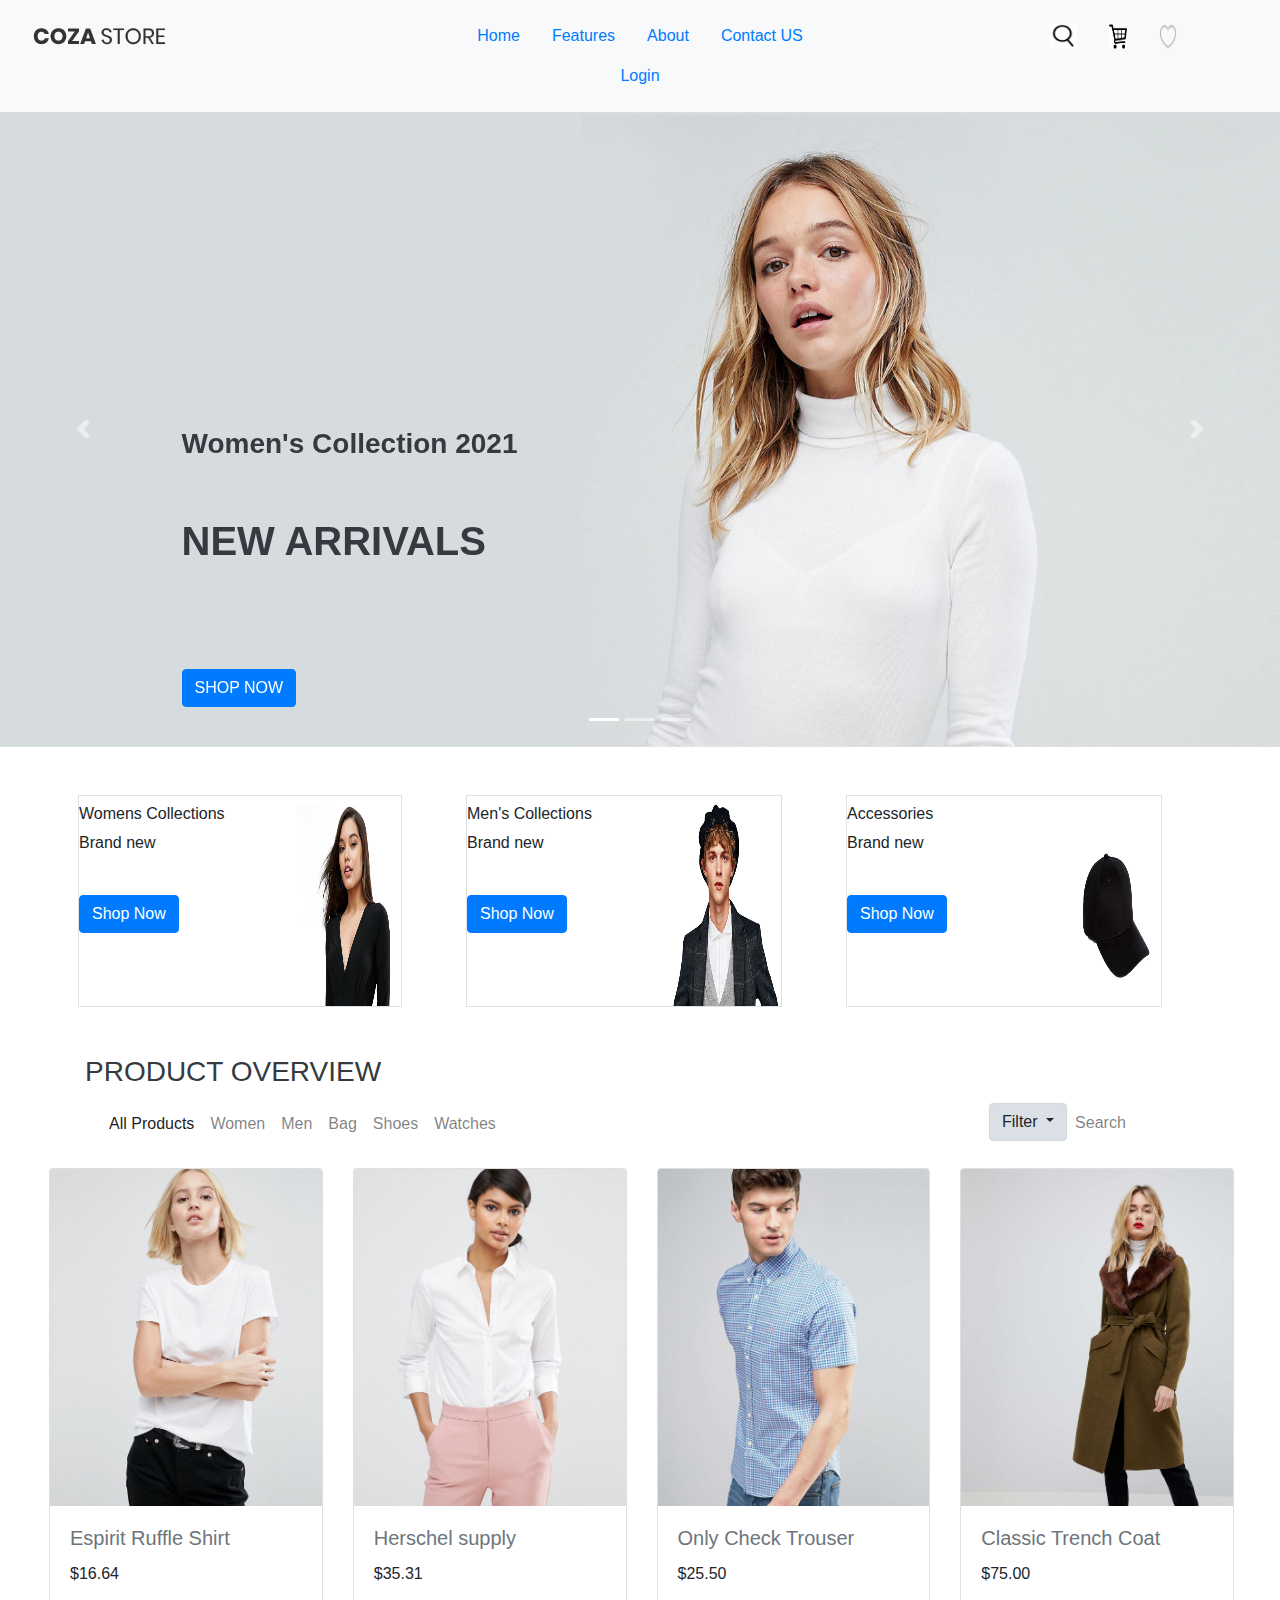
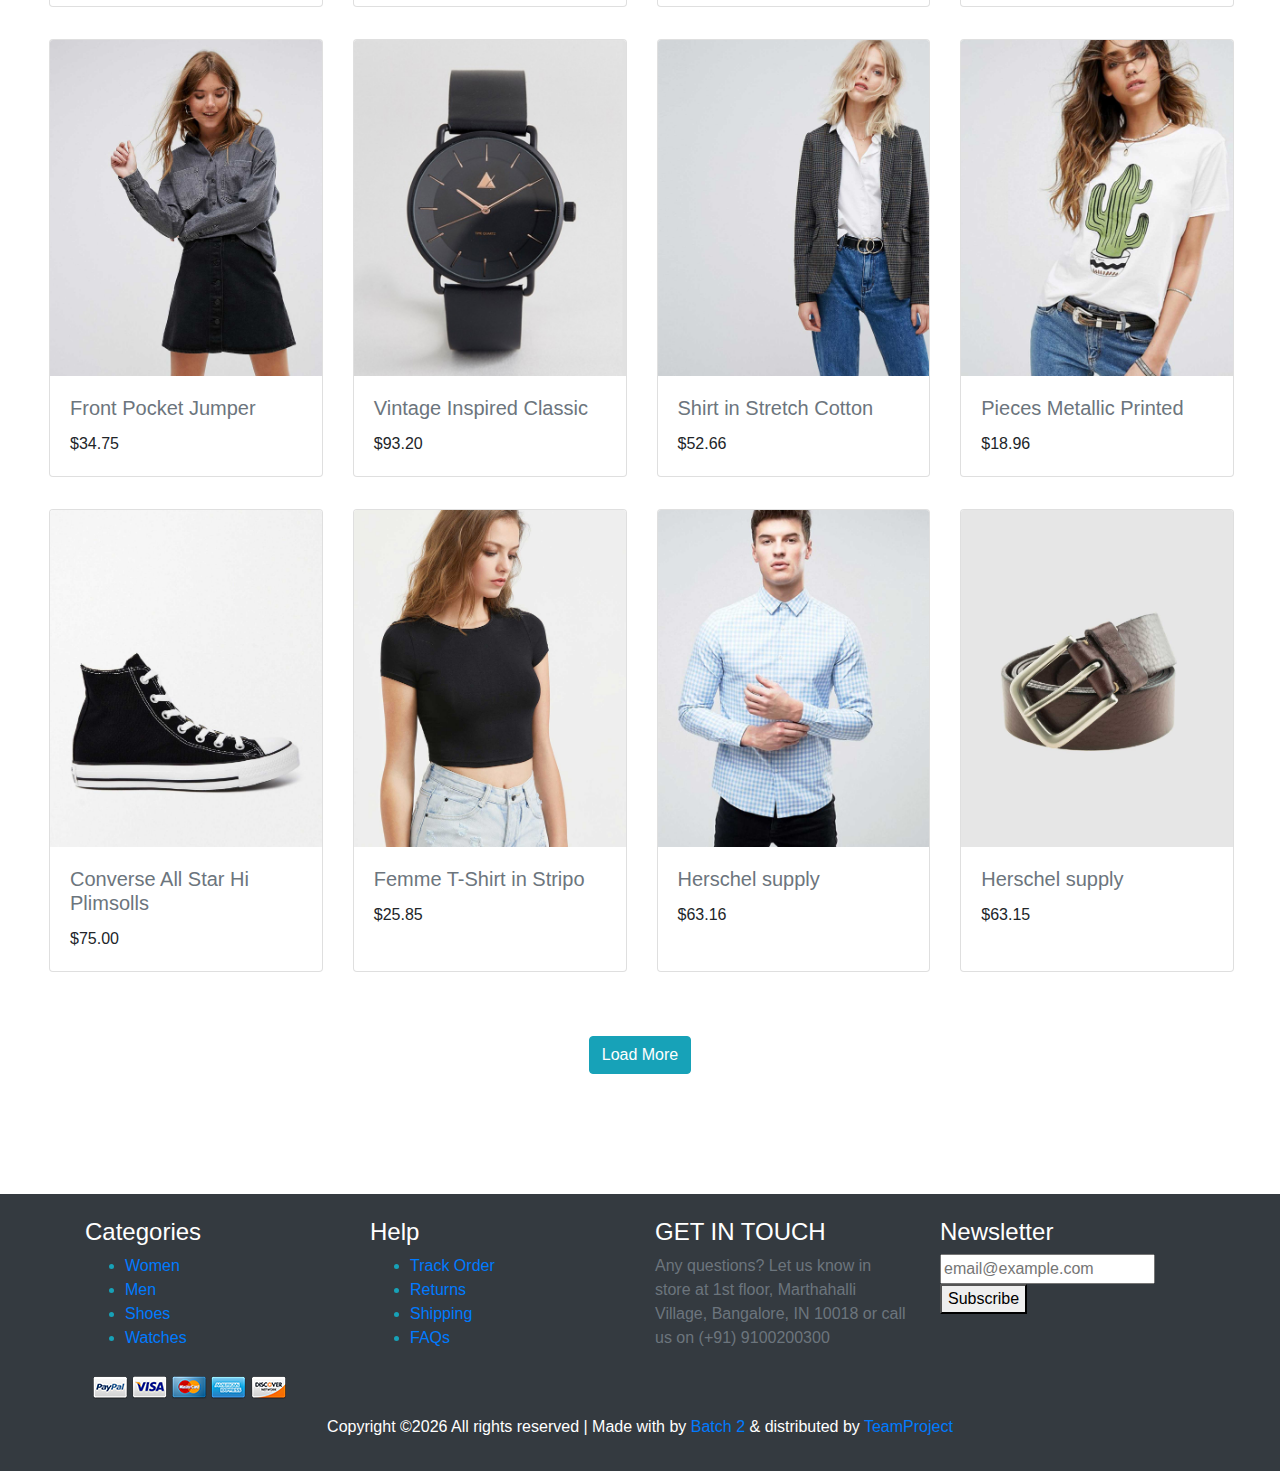
<file: index.html>
<!DOCTYPE html>
<html>
<head>
	<meta charset="utf-8">
	<meta name="viewport" content="width=device-width, initial-scale=1">
	<title>Home</title>
	<link rel="stylesheet" href="https://stackpath.bootstrapcdn.com/bootstrap/4.1.3/css/bootstrap.min.css" integrity="sha384-MCw987SFnGE8fJT3GXwEOngsV7Zt27NXFoaoApmYm81iuXoPkFOJwJ8ERdknLPMO" crossorigin="anonymous">
	<link rel="stylesheet" href="https://maxcdn.bootstrapcdn.com/bootstrap/4.5.2/css/bootstrap.min.css">
  <script src="https://ajax.googleapis.com/ajax/libs/jquery/3.5.1/jquery.min.js"></script>
  <script src="https://cdnjs.cloudflare.com/ajax/libs/popper.js/1.16.0/umd/popper.min.js"></script>
  <script src="https://maxcdn.bootstrapcdn.com/bootstrap/4.5.2/js/bootstrap.min.js"></script>
  <style>
  /* Make the image fully responsive */
  .carousel-inner img {
    width: 100%;
    height: 60%;
}
.maintxt {
    background-image: url(images/slide-04.jpg);
    background-size: cover;

</style>
</head>
<body class="animsition" >
	<div class="row bg-light pt-3 pb-3 sticky-top">
	  <div class="col-2 col-md-4 pl-5 p-2">
	  	<a href="index.html"><img src="images\icons\logo-01.png"></a>
	  </div>
	  <div class="col-8 col-md-4">
		  	<ul class="nav justify-content-center">
			  <li class="nav-item">
			    <a class="nav-link active" href="index.html" role="button" id="dropdownMenuLink" data-toggle="dropdown" aria-haspopup="true" aria-expanded="false">Home</a>
			    	<div class="dropdown-menu" aria-labelledby="dropdownMenuLink" style="text-decoration-color: grey;">
							    <a class="dropdown-item" href="index.html">Homepage 1</a>
							    <a class="dropdown-item" href="index.html">Homepage 2</a>
							    <a class="dropdown-item" href="index.html">Homepage 3</a>
						</div>
			  </li>
			  <li class="nav-item">
			    <a class="nav-link" href="#">Features</a>
			  </li>
			  <li class="nav-item">
			    <a class="nav-link" href="aboutpage.html">About</a>
			  </li>
			  <li class="nav-item">
			    <a class="nav-link" href="contact.html">Contact US</a>
			  </li>
			  <li class="nav-item">
			    <a class="nav-link" href="login.html">Login</a>
			  </li>
			</ul>
	  </div>
	  <div class="col-2 col-md-4 pl-5 p-2">
	  	<ul class="nav justify-content-center pl-5">
	  		<li>
	  			<a href="#"><img src="images\icons\search-icon.gif" class="pl-2 pr-4" style=" width: 60px; height: 25px;"></a>
	  		</li>
	  		<li>
	  			<a href="#"><img src="images\icons\icon-cart.png" class="pl-2 pr-4" 	style=" width: 50px; height: 25px;"></a>
	  		</li>
	  		<li>
	  			<a href="#"><img src="images\icons\icon-heart-01.png" class="pl-2 pr-4" 	style=" width: 50px; height: 25px;"></a>
	  		</li>
	  	</ul>
	  </div>
	</div>

	
	
	<div class="row">
	<div id="demo" class="carousel slide" data-ride="carousel">

  <!-- Indicators -->
  <ul class="carousel-indicators">
    <li data-target="#demo" data-slide-to="0" class="active"></li>
    <li data-target="#demo" data-slide-to="1"></li>
    <li data-target="#demo" data-slide-to="2"></li>
  </ul>
  
  <!-- The slideshow -->
  <div class="carousel-inner">
    <div class="carousel-item active">
      <img src="images\slide-01.jpg" alt="slide-01" width="700" height="500">
      <div class="carousel-caption d-none d-md-block text-left font-weight-bold">
        <h3 class="align-text-top font-weight-bold text-dark">Women's Collection 2021</h3><br><br>
        <h1 class="font-weight-bold text-dark">NEW ARRIVALS</h1><br><br><br><br>
        <button type="button" class="btn btn-primary">SHOP NOW</button>
      </div>
    </div>
    <div class="carousel-item">
      <img src="images\slide-02.jpg" alt="slide-02" width="700" height="500">
      <div class="carousel-caption d-none d-md-block text-left font-weight-bold">
        <h3 class="align-text-top font-weight-bold text-dark">Men New-Season</h3><br><br>
        <h1 class="font-weight-bold text-dark">JACKETS & COATS</h1><br><br><br><br>
        <button type="button" class="btn btn-primary">SHOP NOW</button>
       </div>
    </div>
    <div class="carousel-item">
      <img src="images\slide-03.jpg" alt="slide-03" width="700" height="500">
      <div class="carousel-caption d-none d-md-block text-left font-weight-bold">
        <h3 class="align-text-top font-weight-bold text-dark">Men Collection 2021</h3><br><br>
        <h1 class="font-weight-bold text-dark">NEW ARRIVALS</h1><br><br><br><br><br><br>
        <button type="button" class="btn btn-primary">SHOP NOW</button>
       </div>
    </div>
 
  </div>
  
  <!-- Left and right controls -->
  <a class="carousel-control-prev" href="#demo" data-slide="prev">
    <span class="carousel-control-prev-icon btn-secondary"></span>
  </a>
  <a class="carousel-control-next" href="#demo" data-slide="next">
    <span class="carousel-control-next-icon btn-secondary"></span>
  </a>
</div>
<div class="container">

    <div class="row pt-5 ">
    	<div class="col-4 p-0 pr-5 pl-2">
    		<div class="media border">
			  <div class="media-body pl-0 pt-2">
			    <h6> Womens Collections</h6>
			    <p> Brand new</p><br>
				<button type="button" class="btn btn-primary"> Shop Now</button>
			  </div>
			  <img src="images\banner-01.jpg" alt="banner-01" class="ml-0 mt-0 rounded-0" style="width:150px; height:210px">
			</div>
    	</div>
    	<div class="col-4 p-0 pr-5 pl-3">
    		<div class="media border">
			  <div class="media-body pl-0 pt-2">
			    <h6> Men's Collections</h6>
			    <p> Brand new</p><br>
				<button type="button" class="btn btn-primary"> Shop Now</button>
			  </div>
			  <img src="images\banner-02.jpg" alt="banner-02" class="ml-0 mt-0 rounded-0" style="width:150px; height:210px">
			</div>
    	</div>
    	<div class="col-4 p-0 pr-5 pl-3">
    		<div class="media border">
			  <div class="media-body pl-0 pt-2">
			    <h6> Accessories</h6>
			    <p> Brand new</p><br>
				<button type="button" class="btn btn-primary"> Shop Now</button>
			  </div>
			  <img src="images\banner-03.jpg" alt="banner-03" class=" ml-0 mt-0 rounded-0" style="width:150px; height:210px">
			</div>
    	</div>
    	
    </div>

    <div class="row">
    	<div class="col-9">
    	<h3 class="pt-5 text-dark text-left">PRODUCT OVERVIEW</h3>
    	<nav class="navbar navbar-expand-sm navbar-light">
		  <ul class="navbar-nav">
		    <li class="nav-item active">
		      <a class="nav-link" href="#">All Products</a>
		    </li>
		    <li class="nav-item">
		      <a class="nav-link" href="#">Women</a>
		    </li>
		    <li class="nav-item">
		      <a class="nav-link" href="#">Men</a>
		    </li>
		    <li class="nav-item">
		      <a class="nav-link" href="#">Bag</a>
		    </li>
		    <li class="nav-item">
		      <a class="nav-link" href="#">Shoes</a>
		    </li>
		    <li class="nav-item">
		      <a class="nav-link" href="#">Watches</a>
		    </li>
		  </ul>
		</nav>
		</div>
		<div class="col-3 pt-5 pl-5">
			<nav class="navbar navbar-expand-sm navbar-light pt-5">
		  		<ul class="navbar-nav">
				    <li class="nav-item dropdown">
				      <!-- <a class="nav-link dropdown-toggle" data-toggle="dropdown" href="#filter-item" role="button" aria-haspopup="true" aria-expanded="false">Filter</a> -->
				      <div class="dropdown show">
							  <a class="btn btn-light dropdown-toggle" href="#" role="button" id="dropdownMenuLink" data-toggle="dropdown" aria-haspopup="true" aria-expanded="false">
							    Filter
							  </a>

							  <div class="dropdown-menu" aria-labelledby="dropdownMenuLink">
							    <a class="dropdown-item" href="#">Action</a>
							    <a class="dropdown-item" href="#">Another action</a>
							    <a class="dropdown-item" href="#">Something else here</a>
							  </div>
							</div>
				    </li>
				    <li class="nav-item">
				      <a class="nav-link" href="">
				      <div class="flex-c-m stext-106 cl6 size-105 bor4 pointer hov-btn3 trans-04 m-tb-4 js-show-search">
						<i class="icon-search cl2 m-r-6 fs-15 trans-04 zmdi zmdi-search"></i>
						<i class="icon-close-search cl2 m-r-6 fs-15 trans-04 zmdi zmdi-close dis-none"></i>
						Search
					</div>
				</a>
					</div>
				    </li>
				</ul>
			</nav>
		</div>
		
		</div>

    </div>
</div>

<div class="row p-3">
	<div class="col-12 pl-5 card-deck">
  <div class="card">
    <a href="#"><img class="card-img-top p-0" src="images\product-01.jpg" alt="product-01 "></a>
    <div class="card-body">
      <a href="#"><h5 class="card-title text-secondary">Espirit Ruffle Shirt</h5></a>
      <p class="card-text">$16.64</p>
    </div>
  </div>
  <div class="card">
    <a href="#"><img class="card-img-top p-0" src="images\product-02.jpg" alt="product-02"></a>
    <div class="card-body">
      <a href="#"><h5 class="card-title text-secondary">Herschel supply</h5></a>
      <p class="card-text">$35.31</p>
    </div>
  </div>
  <div class="card">
    <a href="#"><img class="card-img-top p-0" src="images\product-03.jpg" alt="product-03"></a>
    <div class="card-body">
      <a href="#"><h5 class="card-title text-secondary">Only Check Trouser</h5></a>
      <p class="card-text">$25.50</p>
    </div>
  </div>
  <div class="card">
    <a href="#"><img class="card-img-top p-0" src="images\product-04.jpg" alt="product-04"></a>
    <div class="card-body">
      <a href="#"><h5 class="card-title text-secondary">Classic Trench Coat</h5></a>
      <p class="card-text">$75.00</p>
    </div>
  </div>
</div>
</div>

<div class="row p-3">
	<div class="col-12 pl-5 card-deck">
  <div class="card">
    <a href="#"><img class="card-img-top p-0" src="images\product-05.jpg" alt="product-05"></a>
    <div class="card-body">
      <a href="#"><h5 class="card-title text-secondary">Front Pocket Jumper</h5></a>
      <p class="card-text">$34.75</p>
    </div>
  </div>
  <div class="card">
    <a href="#"><img class="card-img-top p-0" src="images\product-06.jpg" alt="product-06"></a>
    <div class="card-body">
      <a href="#"><h5 class="card-title text-secondary">Vintage Inspired Classic</h5></a>
      <p class="card-text">$93.20</p>
    </div>
  </div>
  <div class="card">
    <a href="#"><img class="card-img-top p-0" src="images\product-07.jpg" alt="product-07"></a>
    <div class="card-body">
      <a href="#"><h5 class="card-title text-secondary">Shirt in Stretch Cotton</h5></a>
      <p class="card-text">$52.66</p>
    </div>
  </div>
  <div class="card">
    <a href="#"><img class="card-img-top p-0" src="images\product-08.jpg" alt="product-08"></a>
    <div class="card-body">
      <a href="#"><h5 class="card-title text-secondary">Pieces Metallic Printed</h5></a>
      <p class="card-text">$18.96</p>
    </div>
  </div>
</div>
</div>
<div class="row p-3">
	<div class="col-12 pl-5 card-deck">
  <div class="card">
    <a href="#"><img class="card-img-top p-0" src="images\product-09.jpg" alt="product-09"></a>
    <div class="card-body">
      <a href="#"><h5 class="card-title text-secondary">Converse All Star Hi Plimsolls</h5></a>
      <p class="card-text">$75.00</p>
    </div>
  </div>
  <div class="card">
    <a href="#"><img class="card-img-top p-0" src="images\product-10.jpg" alt="product-10"></a>
    <div class="card-body">
      <a href="#"><h5 class="card-title text-secondary">Femme T-Shirt in Stripo</h5></a>
      <p class="card-text">$25.85</p>
    </div>
  </div>
  <div class="card">
    <a href="#"><img class="card-img-top p-0" src="images\product-11.jpg" alt="product-11"></a>
    <div class="card-body">
      <a href="#"><h5 class="card-title text-secondary">Herschel supply</h5></a>
      <p class="card-text">$63.16</p>
    </div>
  </div>
  <div class="card">
    <a href="#"><img class="card-img-top p-0" src="images\product-12.jpg" alt="product-12"></a>
    <div class="card-body">
      <a href="#"><h5 class="card-title text-secondary">Herschel supply</h5></a>
      <p class="card-text">$63.15</p>
    </div>
  </div>
</div>
</div>

<div class="text-center pt-5 pb-5">
  	<a href="index.html"><button type="button" class="btn btn-info rounded">Load More</button></a>
</div>
<br><br><br>


<!-- Footer -->
	<footer class="bg3 pt-4 pb-2 p-t-75 p-b-32 bg-dark">
		<div class="container">
			<div class="row">
				<div class="col-sm-6 col-lg-3 p-b-50">
					<h4 class="stext-301 cl0 p-b-30 text-white">
						Categories
					</h4>

					<ul  class="text-info">
						<li class="p-b-10">
							<a href="#" class="stext-107 cl7 hov-cl1 trans-04 text">
								Women
							</a>
						</li>

						<li class="p-b-10">
							<a href="#" class="stext-107 cl7 hov-cl1 trans-04">
								Men
							</a>
						</li>

						<li class="p-b-10">
							<a href="#" class="stext-107 cl7 hov-cl1 trans-04">
								Shoes
							</a>
						</li>

						<li class="p-b-10">
							<a href="#" class="stext-107 cl7 hov-cl1 trans-04">
								Watches
							</a>
						</li>
					</ul>
				</div>

				<div class="col-sm-6 col-lg-3 p-b-50">
					<h4 class="stext-301 cl0 p-b-30 text-white">
						Help
					</h4>

					<ul class="text-info">
						<li class="p-b-10">
							<a href="#" class="stext-107 cl7 hov-cl1 trans-04">
								Track Order
							</a>
						</li>

						<li class="p-b-10">
							<a href="#" class="stext-107 cl7 hov-cl1 trans-04">
								Returns 
							</a>
						</li>

						<li class="p-b-10">
							<a href="#" class="stext-107 cl7 hov-cl1 trans-04">
								Shipping
							</a>
						</li>

						<li class="p-b-10">
							<a href="#" class="stext-107 cl7 hov-cl1 trans-04">
								FAQs
							</a>
						</li>
					</ul>
				</div>

				<div class="col-sm-6 col-lg-3 p-b-50">
					<h4 class="stext-301 cl0 p-b-30 text-white">
						GET IN TOUCH
					</h4>

					<p class="stext-107 cl7 size-201 text-secondary">
						Any questions? Let us know in store at 1st floor, Marthahalli Village, Bangalore, IN 10018 or call us on (+91) 9100200300
					</p>

					<div class="p-t-27">
						<a href="#" class="fs-18 cl7 hov-cl1 trans-04 m-r-16">
							<i class="fa fa-facebook"></i>
						</a>

						<a href="#" class="fs-18 cl7 hov-cl1 trans-04 m-r-16">
							<i class="fa fa-instagram"></i>
						</a>

						<a href="#" class="fs-18 cl7 hov-cl1 trans-04 m-r-16">
							<i class="fa fa-pinterest-p"></i>
						</a>
					</div>
				</div>

				<div class="col-sm-6 col-lg-3 p-b-50">
					<h4 class="stext-301 cl0 p-b-30 text-white">
						Newsletter
					</h4>

					<form>
						<div class="wrap-input1 w-full p-b-4">
							<input class="input1 bg-none plh1 stext-107 cl7" type="text" name="email" placeholder="email@example.com">
							<div class="focus-input1 trans-04"></div>
						</div>

						<div class="p-t-18">
							<button class="flex-c-m stext-101 cl0 size-103 bg1 bor1 hov-btn2 p-lr-15 trans-04">
								Subscribe
							</button>
						</div>
					</form>
				</div>
			</div>

			<div class="p-t-40 p-2">
				<div class="flex-c-m flex-w p-b-18">
					<a href="#" class="m-all-1">
						<img src="images/icons/icon-pay-01.png" alt="ICON-PAY">
					</a>

					<a href="#" class="m-all-1">
						<img src="images/icons/icon-pay-02.png" alt="ICON-PAY">
					</a>

					<a href="#" class="m-all-1">
						<img src="images/icons/icon-pay-03.png" alt="ICON-PAY">
					</a>

					<a href="#" class="m-all-1">
						<img src="images/icons/icon-pay-04.png" alt="ICON-PAY">
					</a>

					<a href="#" class="m-all-1">
						<img src="images/icons/icon-pay-05.png" alt="ICON-PAY">
					</a>
				</div>

				<p class="stext-107 cl6 text-center text-white pt-3">
					<!-- Link back to Colorlib can't be removed. Template is licensed under CC BY 3.0. -->
Copyright &copy;<script>document.write(new Date().getFullYear());</script> All rights reserved | Made with <i class="fa fa-heart-o" aria-hidden="true"></i> by <a href="https://colorlib.com" target="_blank">Batch 2</a> &amp; distributed by <a href="https://themewagon.com" target="_blank">TeamProject</a>
<!-- Link back to Colorlib can't be removed. Template is licensed under CC BY 3.0. -->

				</p>
			</div>
		</div>
	</footer>


	<!-- Back to top -->
	<div class="btn-back-to-top" id="myBtn">
		<span class="symbol-btn-back-to-top">
			<i class="zmdi zmdi-chevron-up"></i>
		</span>
	</div>
</body>
</html>
</file>
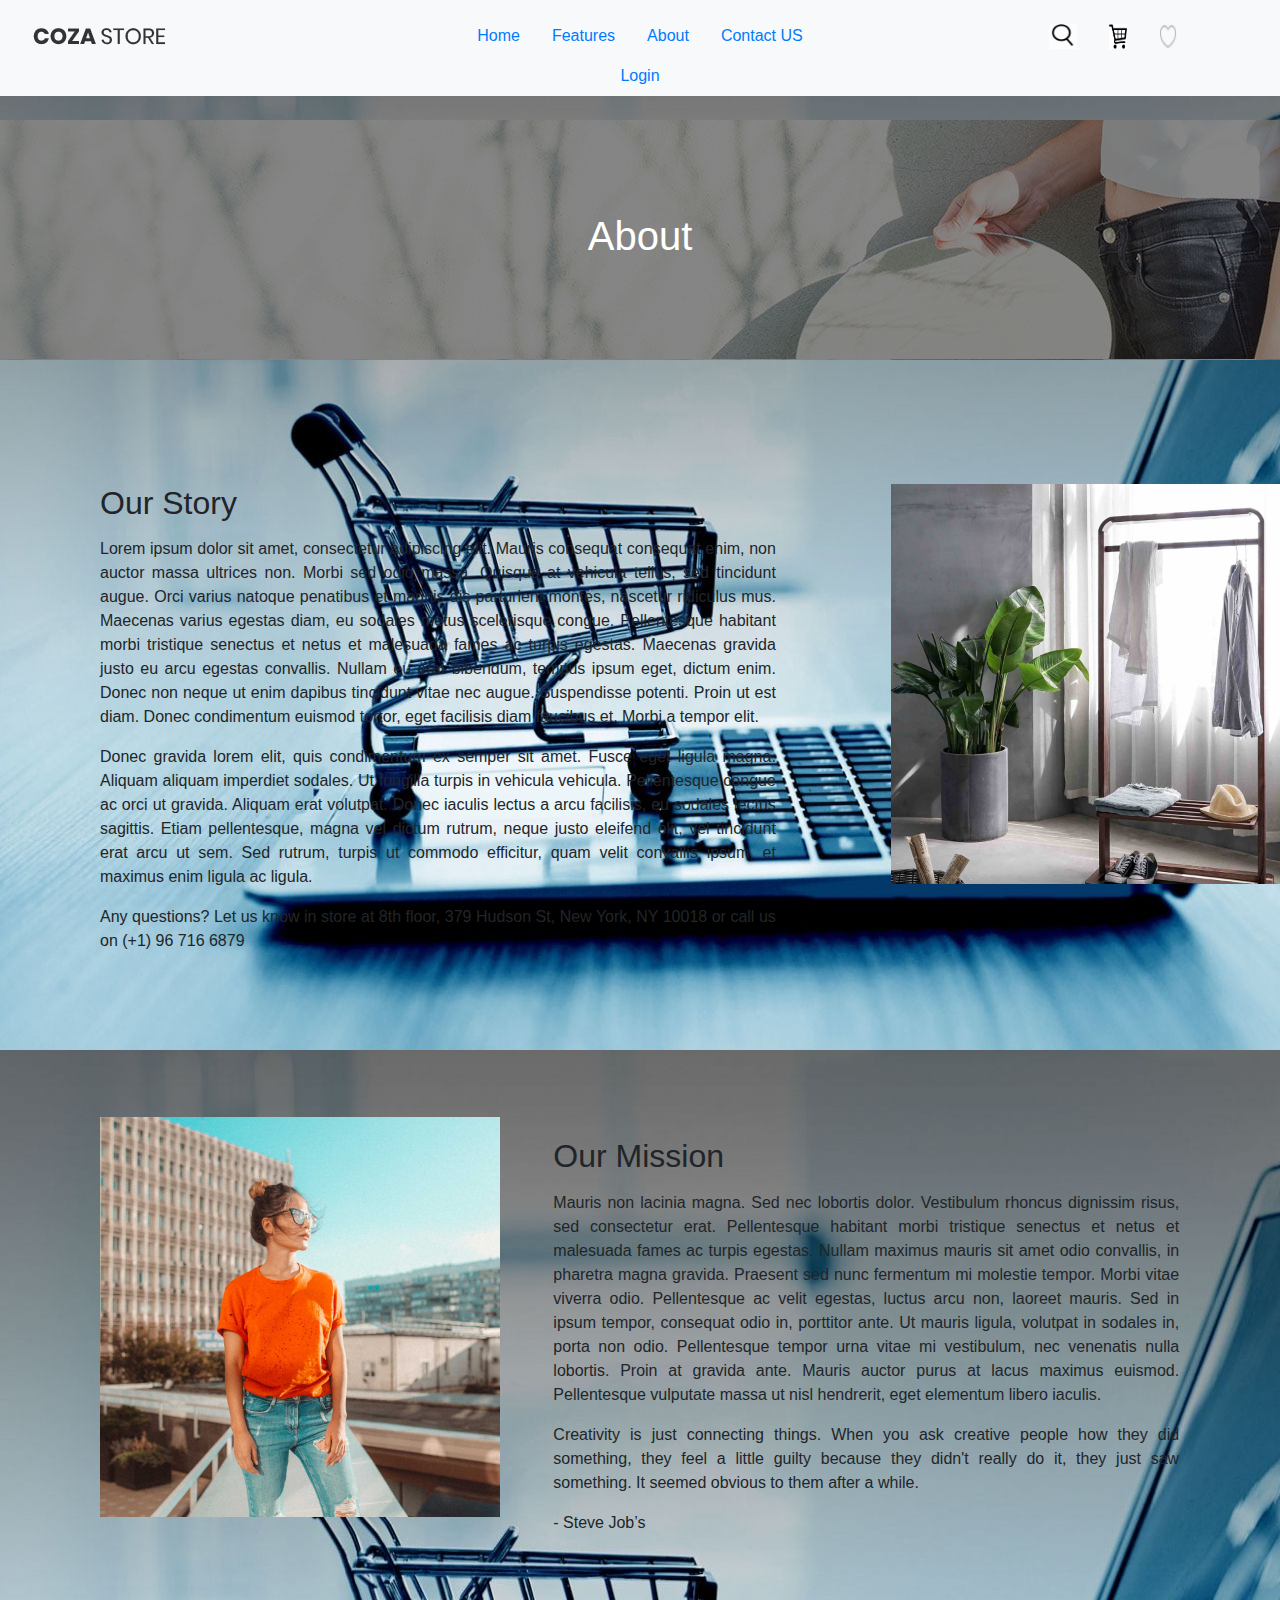
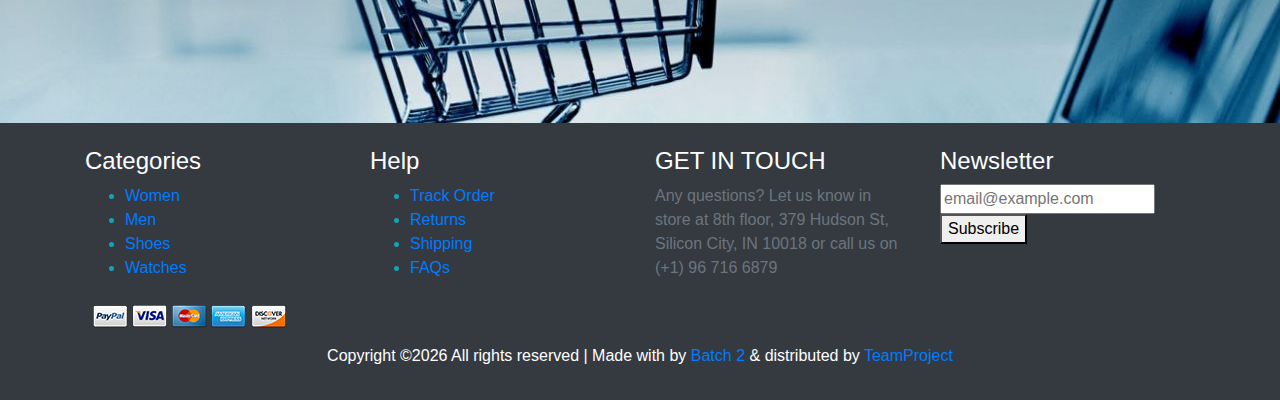
<file: aboutpage.html>
<!DOCTYPE html>
<html>
<head>
	<title>About Page</title>
	<link rel="stylesheet" href="https://stackpath.bootstrapcdn.com/bootstrap/4.1.3/css/bootstrap.min.css" type="text/css">
	<style>
		.bimage{
			background-image: url(images/back-image.jpg);
		}
	</style>
</head>
<body class="bimage">
	<div class="row bg-light pt-3 sticky-top">
	  <div class="col-2 col-md-4 pl-5 p-2">
	  	<a href="index.html"><img src="images\icons\logo-01.png"></a>
	  </div>
	  <div class="col-8 col-md-4">
		  	<ul class="nav justify-content-center">
			  <li class="nav-item">
			    <a class="nav-link active" href="index.html">Home</a>
			  </li>
			  <li class="nav-item">
			    <a class="nav-link" href="#">Features</a>
			  </li>
			  <li class="nav-item">
			    <a class="nav-link" href="aboutpage.html">About</a>
			  </li>
			  <li class="nav-item">
			    <a class="nav-link" href="contact.html">Contact US</a>
			  </li>
			  <li class="nav-item">
			    <a class="nav-link" href="login.html">Login</a>
			  </li>
			</ul>
	  </div>
	  <div class="col-2 col-md-4 pl-5 p-2">
	  	<ul class="nav justify-content-center pl-5">
	  		<li>
	  			<a href="#"><img src="images\icons\search-icon.gif" class="pl-2 pr-4" style=" width: 60px; height: 25px;"></a>
	  		</li>
	  		<li>
	  			<a href="#"><img src="images\icons\icon-cart.png" class="pl-2 pr-4" 	style=" width: 50px; height: 25px;"></a>
	  		</li>
	  		<li>
	  			<a href="#"><img src="images\icons\icon-heart-01.png" class="pl-2 pr-4" 	style=" width: 50px; height: 25px;"></a>
	  		</li>
	  	</ul>
	  </div>
	</div>
	<div class="pt-4 row">
		<div class="col-md-12">
			<div class="bg-image d-flex justify-content-center align-items-center" style="background-image: url('images/bg-01.jpg'); height: 240px">
  <h1 class="text-white text-bold">About</h1>
</div>
	</div>
</div>
	<div class="row pt-4" style="padding-left:100px;">
		<div class="col-md-7">
			<h2 style="padding-top:100px;">Our Story</h2>
			<p style="margin-top:15px; text-align:justify">Lorem ipsum dolor sit amet, consectetur adipiscing elit. Mauris consequat consequat enim, non auctor massa ultrices non. Morbi sed odio massa. Quisque at vehicula tellus, sed tincidunt augue. Orci varius natoque penatibus et magnis dis parturient montes, nascetur ridiculus mus. Maecenas varius egestas diam, eu sodales metus scelerisque congue. Pellentesque habitant morbi tristique senectus et netus et malesuada fames ac turpis egestas. Maecenas gravida justo eu arcu egestas convallis. Nullam eu erat bibendum, tempus ipsum eget, dictum enim. Donec non neque ut enim dapibus tincidunt vitae nec augue. Suspendisse potenti. Proin ut est diam. Donec condimentum euismod tortor, eget facilisis diam faucibus et. Morbi a tempor elit.</p>

            <p style="margin-top:15px; text-align:justify">Donec gravida lorem elit, quis condimentum ex semper sit amet. Fusce eget ligula magna. Aliquam aliquam imperdiet sodales. Ut fringilla turpis in vehicula vehicula. Pellentesque congue ac orci ut gravida. Aliquam erat volutpat. Donec iaculis lectus a arcu facilisis, eu sodales lectus sagittis. Etiam pellentesque, magna vel dictum rutrum, neque justo eleifend elit, vel tincidunt erat arcu ut sem. Sed rutrum, turpis ut commodo efficitur, quam velit convallis ipsum, et maximus enim ligula ac ligula.</p>

            <p style="margin-top:15px; text-align:justify">Any questions? Let us know in store at 8th floor, 379 Hudson St, New York, NY 10018 or call us on (+1) 96 716 6879</p>
		</div>
		<div class="col-md-5" style="padding-left:100px; padding-top:100px;">
			<img src="images/about-01.jpg" width="400px" height="400px">
			
		</div>
		
	</div>
	<div class="row pt-5" style="padding-left:100px;">
		<div class="col-md-4" style="padding-top:100px;">
			<img src="images/about-02.jpg" width="400px" height="400px">
			
		</div>
		<div class="col-md-7" style="padding-top:100px;">
			<h2 style="padding-left:50px; padding-top:20px;">Our Mission</h2>
			<p style="padding-left:50px;margin-top:15px; text-align:justify">Mauris non lacinia magna. Sed nec lobortis dolor. Vestibulum rhoncus dignissim risus, sed consectetur erat. Pellentesque habitant morbi tristique senectus et netus et malesuada fames ac turpis egestas. Nullam maximus mauris sit amet odio convallis, in pharetra magna gravida. Praesent sed nunc fermentum mi molestie tempor. Morbi vitae viverra odio. Pellentesque ac velit egestas, luctus arcu non, laoreet mauris. Sed in ipsum tempor, consequat odio in, porttitor ante. Ut mauris ligula, volutpat in sodales in, porta non odio. Pellentesque tempor urna vitae mi vestibulum, nec venenatis nulla lobortis. Proin at gravida ante. Mauris auctor purus at lacus maximus euismod. Pellentesque vulputate massa ut nisl hendrerit, eget elementum libero iaculis.</p>

			<p style="padding-left:50px;margin-top:15px;15px; text-align:justify">Creativity is just connecting things. When you ask creative people how they did something, they feel a little guilty because they didn't really do it, they just saw something. It seemed obvious to them after a while.</p>

            <p style="padding-left:50px; padding-bottom: 100px; ">- Steve Job’s</p>
			
		</div>
		
	</div>
	<br><br><br>


<!-- Footer -->
	<footer class="bg3 pt-4 pb-2 p-t-75 p-b-32 bg-dark">
		<div class="container">
			<div class="row">
				<div class="col-sm-6 col-lg-3 p-b-50">
					<h4 class="stext-301 cl0 p-b-30 text-white">
						Categories
					</h4>

					<ul  class="text-info">
						<li class="p-b-10">
							<a href="#" class="stext-107 cl7 hov-cl1 trans-04 text">
								Women
							</a>
						</li>

						<li class="p-b-10">
							<a href="#" class="stext-107 cl7 hov-cl1 trans-04">
								Men
							</a>
						</li>

						<li class="p-b-10">
							<a href="#" class="stext-107 cl7 hov-cl1 trans-04">
								Shoes
							</a>
						</li>

						<li class="p-b-10">
							<a href="#" class="stext-107 cl7 hov-cl1 trans-04">
								Watches
							</a>
						</li>
					</ul>
				</div>

				<div class="col-sm-6 col-lg-3 p-b-50">
					<h4 class="stext-301 cl0 p-b-30 text-white">
						Help
					</h4>

					<ul class="text-info">
						<li class="p-b-10">
							<a href="#" class="stext-107 cl7 hov-cl1 trans-04">
								Track Order
							</a>
						</li>

						<li class="p-b-10">
							<a href="#" class="stext-107 cl7 hov-cl1 trans-04">
								Returns 
							</a>
						</li>

						<li class="p-b-10">
							<a href="#" class="stext-107 cl7 hov-cl1 trans-04">
								Shipping
							</a>
						</li>

						<li class="p-b-10">
							<a href="#" class="stext-107 cl7 hov-cl1 trans-04">
								FAQs
							</a>
						</li>
					</ul>
				</div>

				<div class="col-sm-6 col-lg-3 p-b-50">
					<h4 class="stext-301 cl0 p-b-30 text-white">
						GET IN TOUCH
					</h4>

					<p class="stext-107 cl7 size-201 text-secondary">
						Any questions? Let us know in store at 8th floor, 379 Hudson St, Silicon City, IN 10018 or call us on (+1) 96 716 6879
					</p>

					<div class="p-t-27">
						<a href="#" class="fs-18 cl7 hov-cl1 trans-04 m-r-16">
							<i class="fa fa-facebook"></i>
						</a>

						<a href="#" class="fs-18 cl7 hov-cl1 trans-04 m-r-16">
							<i class="fa fa-instagram"></i>
						</a>

						<a href="#" class="fs-18 cl7 hov-cl1 trans-04 m-r-16">
							<i class="fa fa-pinterest-p"></i>
						</a>
					</div>
				</div>

				<div class="col-sm-6 col-lg-3 p-b-50">
					<h4 class="stext-301 cl0 p-b-30 text-white">
						Newsletter
					</h4>

					<form>
						<div class="wrap-input1 w-full p-b-4">
							<input class="input1 bg-none plh1 stext-107 cl7" type="text" name="email" placeholder="email@example.com">
							<div class="focus-input1 trans-04"></div>
						</div>

						<div class="p-t-18">
							<button class="flex-c-m stext-101 cl0 size-103 bg1 bor1 hov-btn2 p-lr-15 trans-04">
								Subscribe
							</button>
						</div>
					</form>
				</div>
			</div>

			<div class="p-t-40 p-2">
				<div class="flex-c-m flex-w p-b-18">
					<a href="#" class="m-all-1">
						<img src="images/icons/icon-pay-01.png" alt="ICON-PAY">
					</a>

					<a href="#" class="m-all-1">
						<img src="images/icons/icon-pay-02.png" alt="ICON-PAY">
					</a>

					<a href="#" class="m-all-1">
						<img src="images/icons/icon-pay-03.png" alt="ICON-PAY">
					</a>

					<a href="#" class="m-all-1">
						<img src="images/icons/icon-pay-04.png" alt="ICON-PAY">
					</a>

					<a href="#" class="m-all-1">
						<img src="images/icons/icon-pay-05.png" alt="ICON-PAY">
					</a>
				</div>

				<p class="stext-107 cl6 text-center text-white pt-3">
					<!-- Link back to Colorlib can't be removed. Template is licensed under CC BY 3.0. -->
Copyright &copy;<script>document.write(new Date().getFullYear());</script> All rights reserved | Made with <i class="fa fa-heart-o" aria-hidden="true"></i> by <a href="https://colorlib.com" target="_blank">Batch 2</a> &amp; distributed by <a href="https://themewagon.com" target="_blank">TeamProject</a>
<!-- Link back to Colorlib can't be removed. Template is licensed under CC BY 3.0. -->

				</p>
			</div>
		</div>
	</footer>
</body>
</html>
</file>
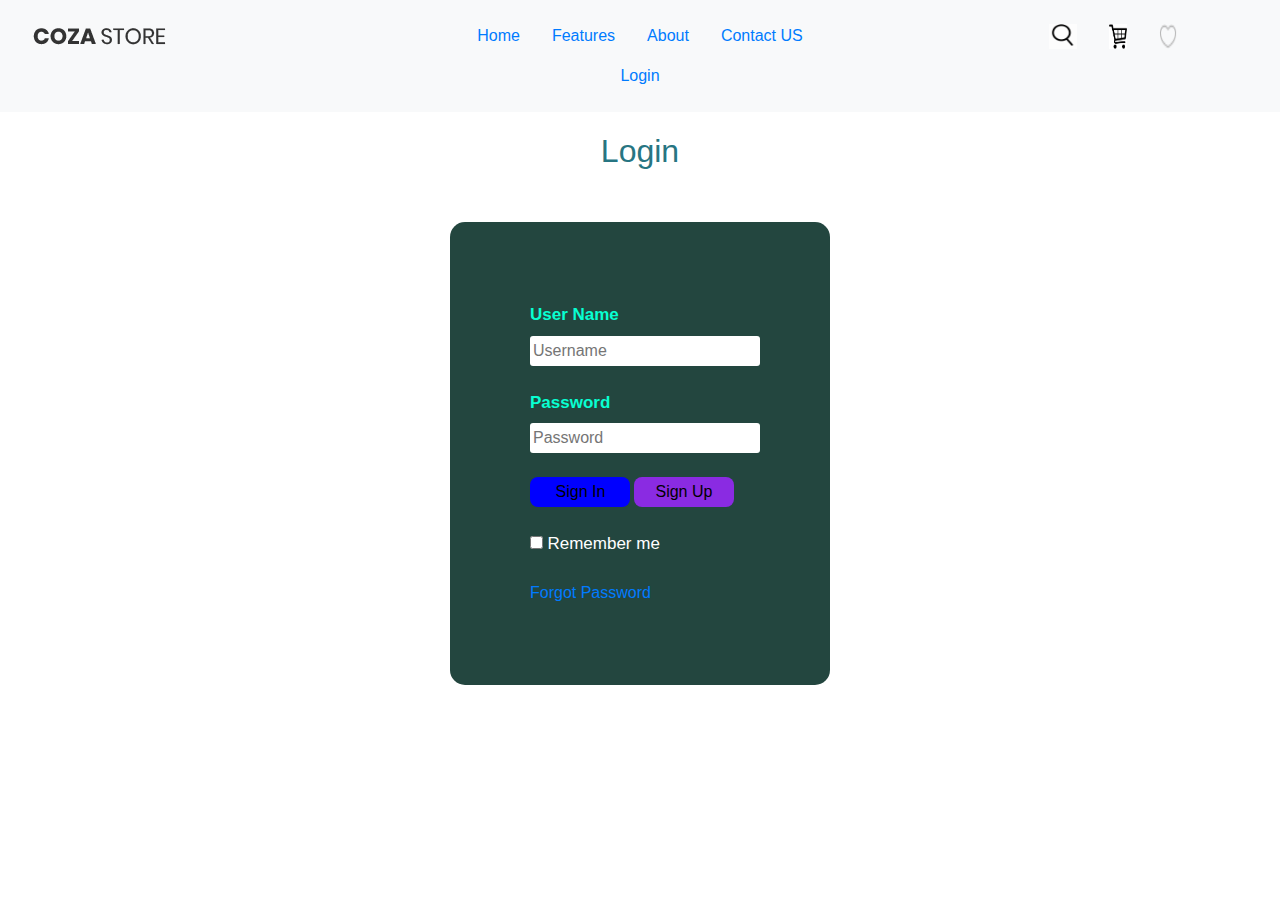
<file: login.html>
<!Doctype html>
<html>
    <head>
        <title>
            Login
        </title>
        <link rel="stylesheet" type="text/css" href="style.css">
        <link rel="stylesheet" href="https://stackpath.bootstrapcdn.com/bootstrap/4.1.3/css/bootstrap.min.css" integrity="sha384-MCw987SFnGE8fJT3GXwEOngsV7Zt27NXFoaoApmYm81iuXoPkFOJwJ8ERdknLPMO" crossorigin="anonymous">
    <link rel="stylesheet" href="https://maxcdn.bootstrapcdn.com/bootstrap/4.5.2/css/bootstrap.min.css">
  <script src="https://ajax.googleapis.com/ajax/libs/jquery/3.5.1/jquery.min.js"></script>
  <script src="https://cdnjs.cloudflare.com/ajax/libs/popper.js/1.16.0/umd/popper.min.js"></script>
  <script src="https://maxcdn.bootstrapcdn.com/bootstrap/4.5.2/js/bootstrap.min.js"></script>
  <!-- <style>
  /* Make the image fully responsive */
  .carousel-inner img {
    width: 100%;
    height: 60%;
}
.maintxt {
    background-image: url(images/slide-04.jpg);
    background-size: cover;

</style> -->
    </head>
<body class="log-body">
    <div class="row bg-light pt-3 pb-3 sticky-top">
      <div class="col-2 col-md-4 pl-5 p-2">
        <a href="index.html"><img src="images\icons\logo-01.png"></a>
      </div>
      <div class="col-8 col-md-4">
            <ul class="nav justify-content-center">
              <li class="nav-item">
                <a class="nav-link active" href="index.html">Home</a>
              </li>
              <li class="nav-item">
                <a class="nav-link" href="#">Features</a>
              </li>
              <li class="nav-item">
                <a class="nav-link" href="aboutpage.html">About</a>
              </li>
              <li class="nav-item">
                <a class="nav-link" href="contact.html">Contact US</a>
              </li>
              <li class="nav-item">
                <a class="nav-link" href="login.html">Login</a>
              </li>
            </ul>
      </div>
      <div class="col-2 col-md-4 pl-5 p-2">
        <ul class="nav justify-content-center pl-5">
            <li>
                <a href="#"><img src="images\icons\search-icon.gif" class="pl-2 pr-4" style=" width: 60px; height: 25px;"></a>
            </li>
            <li>
                <a href="#"><img src="images\icons\icon-cart.png" class="pl-2 pr-4"     style=" width: 50px; height: 25px;"></a>
            </li>
            <li>
                <a href="#"><img src="images\icons\icon-heart-01.png" class="pl-2 pr-4"     style=" width: 50px; height: 25px;"></a>
            </li>
        </ul>
      </div>
    </div>
    <h2>Login</h2><br>
    <div class="login">
        <form id="login" method="get" action="login.php">
            <label><b>User Name
                </b>
            </label>
            <input type="text" name="Uname" id="Uname" placeholder="Username">
            <br><br>
            <label><b>Password    
            </b>
            </label>
            <input type="Password" name="Pass" id="Pass" Placeholder="Password">
            <br><br>
            <input type="button" name="log" id="log" value="Sign In">
            <input type="button" name="signup" id="signup" value="Sign Up">
            <br><br>
            <input type="checkbox" id="check">
            <span>Remember me</span>
            <br><br>
            
            <a href="#">Forgot Password</a>

        </form>
    </div>
</body>
</html>
</file>
<file: style.css>
.log-body{
    margin: 0;
    padding: 0;
    background-image:#6abadeba;
    font-family: 'Arial';
}


.login{
    width: 380px;
    overflow: hidden;
    margin: auto;
    margin: 20 0 0 450px;
    padding: 80px;
    background-color:#23463f;
    border-radius: 15px;
}
h2{
    text-align:center;
    color:#277582;
    padding: 20px;
}
label{
    color:#08ffd1;
    font-size: 17px;

}
#Uname{  
    width: 230px;  
    height: 30px;  
    border: none;  
    border-radius: 3px;  
    padding-left: 3px;
    padding-right: 3px;  
} 
#Pass{  
    width: 230px;  
    height: 30px;  
    border: none;  
    border-radius: 3px;  
    padding-left: 3px;
    padding-right: 3px;  
      
}  
#log{  
    width: 100px;  
    height: 30px;  
    border: none;  
    border-radius: 8px;  
    padding-left: 7px;  
    background-color: blue;

  }  

  #signup{  
    width: 100px;  
    height: 30px;  
    border: none;  
    border-radius: 8px;  
    padding-right: 7px;  
    background-color: blueviolet;
} 
span{  
    color: white;  
    font-size: 17px;  
}  
a{  
    float: left;  
    background-color:bisque;  
}  

/*.map-container-4{
overflow:hidden;
padding-bottom:56.25%;
position:relative;
height:0;
}
.map-container-4 iframe{
left:0;
top:0;
height:500px;
width:1400px;
position:absolute;
}*/
</file>
